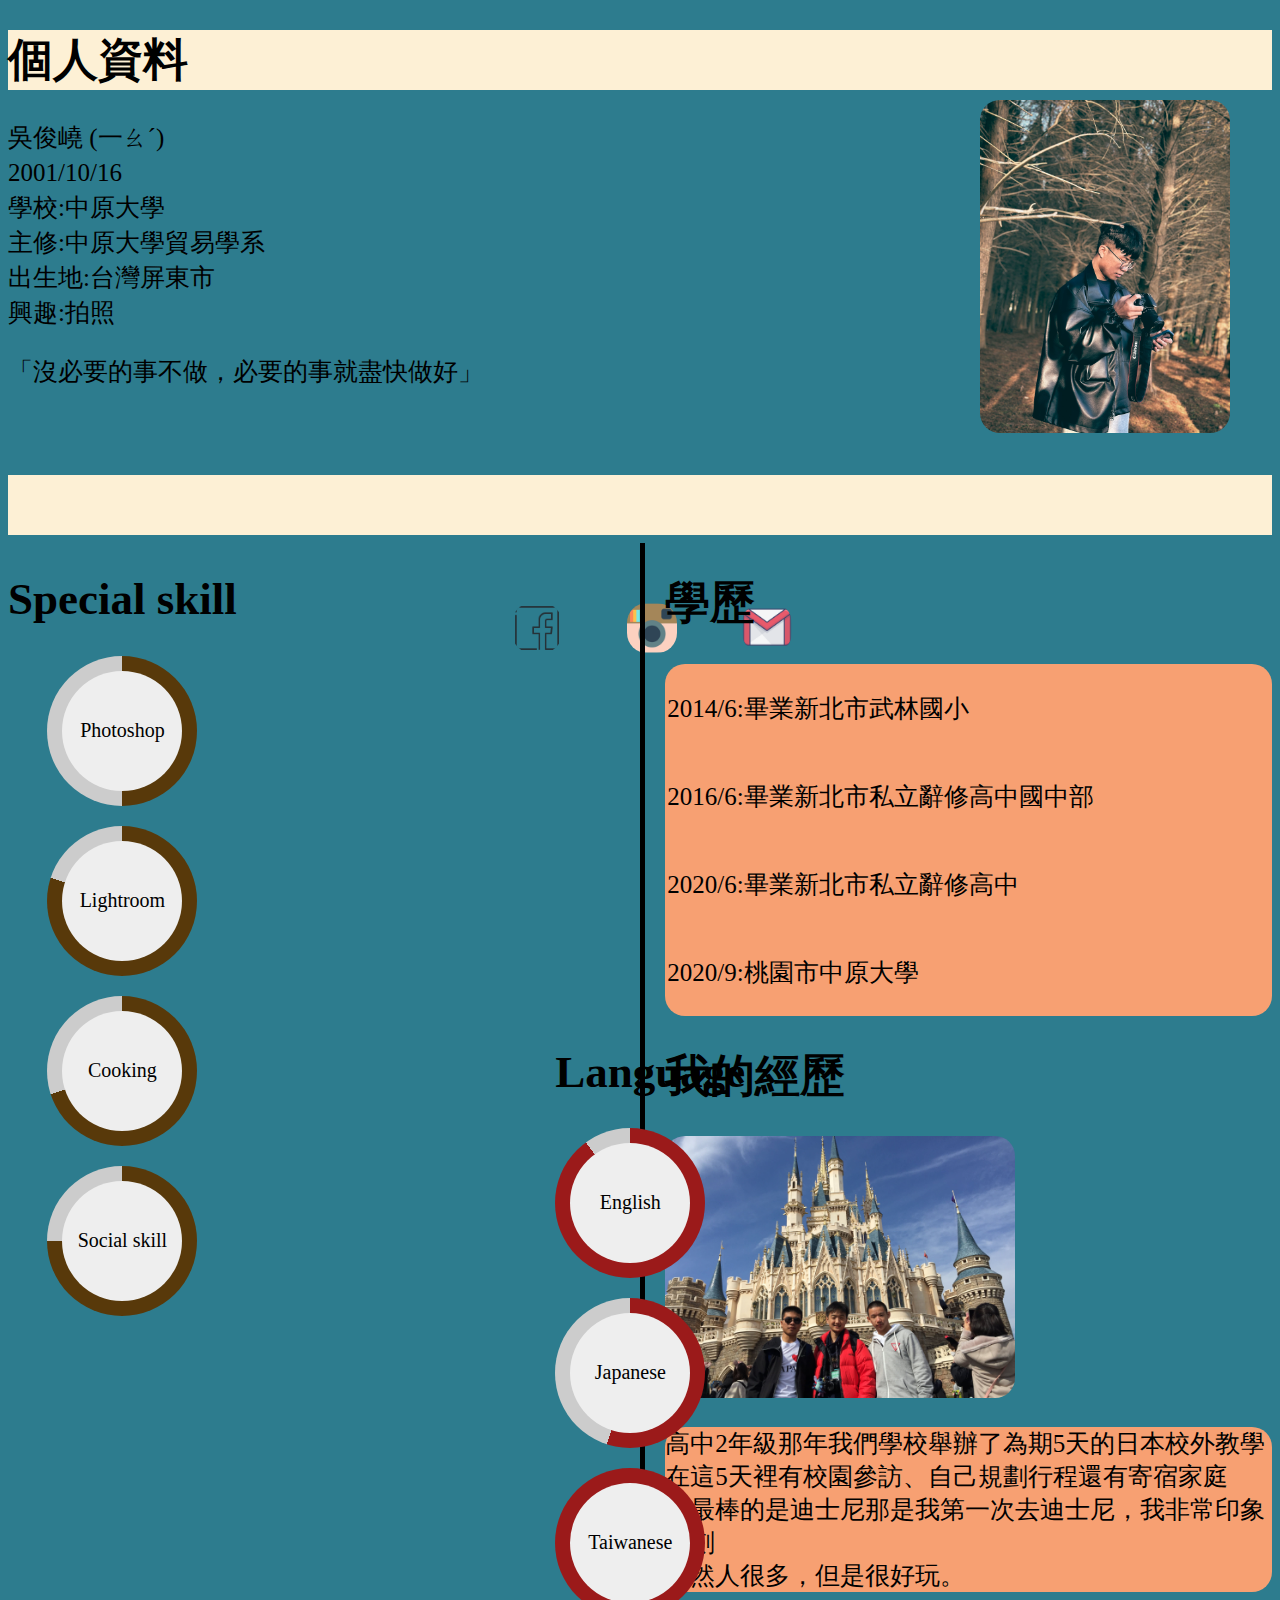
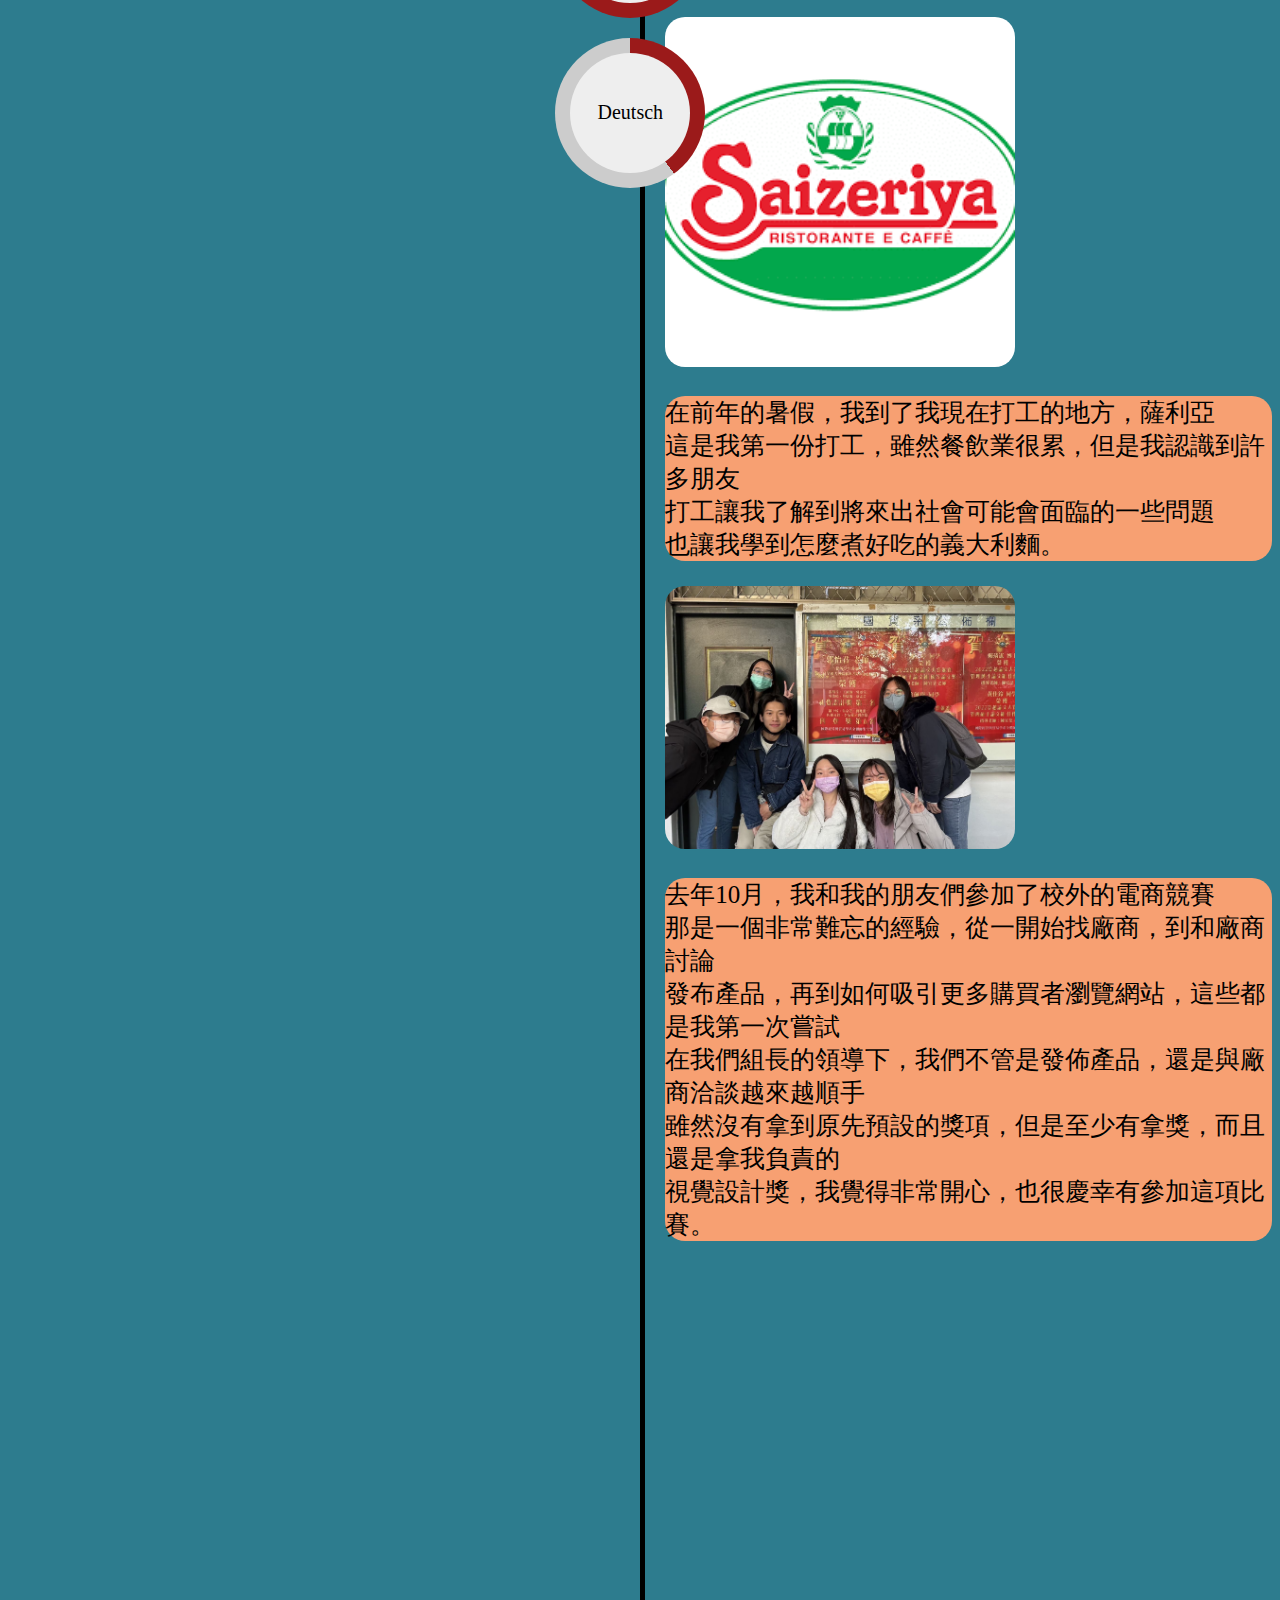
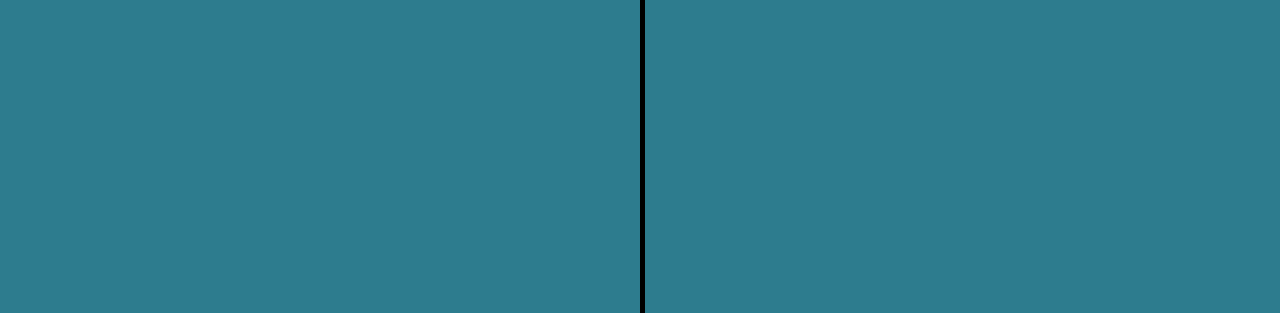
<file: index.html>
<!DOCTYPE html>
<html lang="en">
<head>
    <meta charset="UTF-8">
    <meta http-equiv="X-UA-Compatible" content="IE=edge">
    <meta name="viewport" content="width=device-width, initial-scale=1.0">
    <title>aboutme</title>
    <link rel="stylesheet" href="styler.css">
    

</head>
<body>
    <header>
     <h1>個人資料</h1>
    </header>
    <nav>
        <a href="https://www.facebook.com/profile.php?viewas=100000686899395&id=100003015996045"><img id="fb" src="image\facebook.png" width="50"></a>
        <a href="https://www.instagram.com/yaoowu_/?hl=zh-tw"><img id="ig" src="image\ig.png" width="50"></a>
        <a href="mailto:erryj047@gmail.com"><img id="gm" src="image\gmail.png" width="50"></a>
    </nav>
    <section>
     <img src="image\Me.jpg" width="250"/>
        <li>吳俊嶢 (一ㄠˊ)</li>
        <li>2001/10/16</li>
        <li>學校:中原大學</li>
        <li>主修:中原大學貿易學系</li>
        <li>出生地:台灣屏東市</li>
        <li>興趣:拍照</li>
         
        <p>  「沒必要的事不做，必要的事就盡快做好」</p>
    </section>
            
    <br>
    <br>
    <br>
    <hr color="#fdf0d5" size="60" >  
        <div class="left">
            <section>
            <h1>Special skill</h1>
           <div class="circle">
                <div class="circle-inside">
                    Photoshop
                </div>
           </div>
            <div class="circle1">
                <div class="circle-inside1">
                    Lightroom
                </div>
            </div>
            <div class="circle2">
                <div class="circle-inside2">
                    Cooking
                </div>
            </div>
            <div class="circle3">
                <div class="circle-inside3">
                    Social skill
                </div>
           </div>
            </section>
        </div>
    <div class="v-line"></div>
   
    <div class="right">
        <section>
            <h1>學歷</h1>
            <article>
            <div class="timeline-item" date-is='2014-06'>
                <p>2014/6:畢業新北市武林國小</p>
            </div>
            <div class="timeline-item" date-is='2014-2016'>
                <p>2016/6:畢業新北市私立辭修高中國中部</p>
            </div>
            <div class="timeline-item" date-is='2016-2020'>
                <p>2020/6:畢業新北市私立辭修高中</p>
            </div>
            <div class="timeline-item" date-is='2020.09'>
                <p>2020/9:桃園市中原大學</p>
            </div>
            </article>
        </section>
    </div>
        <div class="right1">
            <section>
            <h1>我的經歷</h1>
            <img id="japan" src="image\japan.jpg" width="350">
                <article>
                <p>高中2年級那年我們學校舉辦了為期5天的日本校外教學<br>
                    在這5天裡有校園參訪、自己規劃行程還有寄宿家庭<br>
                    和最棒的是迪士尼那是我第一次去迪士尼，我非常印象深刻<br>
                    雖然人很多，但是很好玩。</p>
                </article>
            <img id="saizeriya" src="image\saizeriya.png" width="350">             
            <article>
                <p>在前年的暑假，我到了我現在打工的地方，薩利亞<br>
                    這是我第一份打工，雖然餐飲業很累，但是我認識到許多朋友<br>
                    打工讓我了解到將來出社會可能會面臨的一些問題<br>
                    也讓我學到怎麼煮好吃的義大利麵。 </p>
            </article>
            <img id="compition" src="image\compition.jpg"  width="350">
               <article>
                <p>去年10月，我和我的朋友們參加了校外的電商競賽<br>
                    那是一個非常難忘的經驗，從一開始找廠商，到和廠商討論<br>
                    發布產品，再到如何吸引更多購買者瀏覽網站，這些都是我第一次嘗試<br>
                    在我們組長的領導下，我們不管是發佈產品，還是與廠商洽談越來越順手<br>
                    雖然沒有拿到原先預設的獎項，但是至少有拿獎，而且還是拿我負責的<br>
                    視覺設計獎，我覺得非常開心，也很慶幸有參加這項比賽。</p>
                </article>
            </section>
        </div>
    
        <div class="left1">
            <h1>Language</h1>
            <div class="circle4">
                <div class="circle-inside4">
                    English
            </div>
            </div>
            <div class="circle5">
                <div class="circle-inside5">
                    Japanese
                </div>
            </div>
            <div class="circle6">
                <div class="circle-inside6">
                    Taiwanese
                </div>
            </div>
            <div class="circle7">
                <div class="circle-inside7">
                    Deutsch
                </div>
            </div>
        

        
    </div>


      
       

</body>
</html>
</file>
<file: styler.css>
header {
    background-color: #fdf0d5;
}

article {
    background-color: #f7a072;
    border-radius: 20px;
}

body {
    background-color: rgb(45, 124, 142);
}


h1 {
    font-size: 45px;
    font-family: "STFangsong"
}

li {
    font-size: 25px;
    line-height: 35px;
    font-family: "STFangsong";
}

p {
    font-size: 25px;
    font-family: "STFangsong"
}

img {
    position: absolute;
    right: 50px;
    top: 100px;
    border-radius: 20px;
}

#japan {
    position: relative;
    right: 0px;
    top: 10%;
    border-radius: 20px;
}

#saizeriya {
    position: relative;
    right: 0%;
    top: 0%;
    border-radius: 20px;
}

#compition {
    position: relative;
    right: 0%;
    top: 0%;
    border-radius: 20px;
}

#ig {
    position: absolute;
    left: 49%;
    top: 67%;
}

#fb {
    position: absolute;
    left: 40%;
    top: 67%;
}

#gm {
    position: absolute;
    left: 58%;
    top: 67%;
}

.left {
    position: relative;
    float: left;
    height: -300%;
    width: -200%;

}

.left1 {
    position: unset;
    float: inline-end;
    height: 400px;
    width: 110px;
}

.right {
    position: relative;
    float: right;
    height: auto;
    width: 48%;
}

.right1 {
    position: relative;
    float: right;
    height: 400px;
    width: 48%;
}



.v-line {
    border-left: thick solid #000;
    height: 330%;
    left: 50%;
    position: absolute;
}


.timeline-item {
    padding: 3px 2px 2px;
    position: relative;
}

&::before {
    content: attr(date-is);
    position: absolute;
    left: 2px;
    font-weight: bold;
    top: 1px;
    display: block;
}

&::after {
    width: 10px;
    height: 10px;
    display: block;
    top: 1px;
    position: absolute;
    left: -7px;
    border-radius: 10px;

}


.circle {
    --width: 150px;
    --percent: 50;
    --deg: calc(360deg * calc(var(--percent) / 100));
    width: var(--width);
    height: var(--width);
    border-radius: 50%;
    margin: 20px auto;
    background-image: conic-gradient(rgb(88, 57, 10) var(--deg), #ccc var(--deg));
    position: relative;
}

.circle-inside {
    --bar-width: 30px;
    position: absolute;
    display: flex;
    left: 50%;
    top: 50%;
    transform: translate(-50%, -50%);
    border-radius: 50%;
    background: #eee;
    width: calc(var(--width) - var(--bar-width));
    height: calc(var(--width) - var(--bar-width));
    align-items: center;
    justify-content: center;
    font-size: 20px;
}

.circle1 {
    --width: 150px;
    --percent: 80;
    --deg: calc(360deg * calc(var(--percent) / 100));
    width: var(--width);
    height: var(--width);
    border-radius: 50%;
    margin: 20px auto;
    background-image: conic-gradient(rgb(88, 57, 10) var(--deg), #ccc var(--deg));
    position: relative;
}

.circle-inside1 {
    --bar-width: 30px;
    position: absolute;
    display: flex;
    left: 50%;
    top: 50%;
    transform: translate(-50%, -50%);
    border-radius: 50%;
    background: #eee;
    width: calc(var(--width) - var(--bar-width));
    height: calc(var(--width) - var(--bar-width));
    align-items: center;
    justify-content: center;
    font-size: 20px;
}

.circle2 {
    --width: 150px;
    --percent: 70;
    --deg: calc(360deg * calc(var(--percent) / 100));
    width: var(--width);
    height: var(--width);
    border-radius: 50%;
    margin: 20px auto;
    background-image: conic-gradient(rgb(88, 57, 10) var(--deg), #ccc var(--deg));
    position: relative;
}

.circle-inside2 {
    --bar-width: 30px;
    position: absolute;
    display: flex;
    left: 50%;
    top: 50%;
    transform: translate(-50%, -50%);
    border-radius: 50%;
    background: #eee;
    width: calc(var(--width) - var(--bar-width));
    height: calc(var(--width) - var(--bar-width));
    align-items: center;
    justify-content: center;
    font-size: 20px;
}

.circle3 {
    --width: 150px;
    --percent: 75;
    --deg: calc(360deg * calc(var(--percent) / 100));
    width: var(--width);
    height: var(--width);
    border-radius: 50%;
    margin: 20px auto;
    background-image: conic-gradient(rgb(88, 57, 10) var(--deg), #ccc var(--deg));
    position: relative;
}

.circle-inside3 {
    --bar-width: 30px;
    position: absolute;
    display: flex;
    left: 50%;
    top: 50%;
    transform: translate(-50%, -50%);
    border-radius: 50%;
    background: #eee;
    width: calc(var(--width) - var(--bar-width));
    height: calc(var(--width) - var(--bar-width));
    align-items: center;
    justify-content: center;
    font-size: 20px;
}

.circle4 {
    --width: 150px;
    --percent: 90;
    --deg: calc(360deg * calc(var(--percent) / 100));
    width: var(--width);
    height: var(--width);
    border-radius: 50%;
    margin: 20px auto;
    background-image: conic-gradient(rgb(155, 26, 26) var(--deg), #ccc var(--deg));
    position: relative;
}

.circle-inside4 {
    --bar-width: 30px;
    position: absolute;
    display: flex;
    left: 50%;
    top: 50%;
    transform: translate(-50%, -50%);
    border-radius: 50%;
    background: #eee;
    width: calc(var(--width) - var(--bar-width));
    height: calc(var(--width) - var(--bar-width));
    align-items: center;
    justify-content: center;
    font-size: 20px;
}

.circle5 {
    --width: 150px;
    --percent: 55;
    --deg: calc(360deg * calc(var(--percent) / 100));
    width: var(--width);
    height: var(--width);
    border-radius: 50%;
    margin: 20px auto;
    background-image: conic-gradient(rgb(155, 26, 26) var(--deg), #ccc var(--deg));
    position: relative;
}

.circle-inside5 {
    --bar-width: 30px;
    position: absolute;
    display: flex;
    left: 50%;
    top: 50%;
    transform: translate(-50%, -50%);
    border-radius: 50%;
    background: #eee;
    width: calc(var(--width) - var(--bar-width));
    height: calc(var(--width) - var(--bar-width));
    align-items: center;
    justify-content: center;
    font-size: 20px;
}

.circle6 {
    --width: 150px;
    --percent: 100;
    --deg: calc(360deg * calc(var(--percent) / 100));
    width: var(--width);
    height: var(--width);
    border-radius: 50%;
    margin: 20px auto;
    background-image: conic-gradient(rgb(155, 26, 26) var(--deg), #ccc var(--deg));
    position: relative;
}

.circle-inside6 {
    --bar-width: 30px;
    position: absolute;
    display: flex;
    left: 50%;
    top: 50%;
    transform: translate(-50%, -50%);
    border-radius: 50%;
    background: #eee;
    width: calc(var(--width) - var(--bar-width));
    height: calc(var(--width) - var(--bar-width));
    align-items: center;
    justify-content: center;
    font-size: 20px;
}

.circle7 {
    --width: 150px;
    --percent: 40;
    --deg: calc(360deg * calc(var(--percent) / 100));
    width: var(--width);
    height: var(--width);
    border-radius: 50%;
    margin: 20px auto;
    background-image: conic-gradient(rgb(155, 26, 26) var(--deg), #ccc var(--deg));
    position: relative;
}

.circle-inside7 {
    --bar-width: 30px;
    position: absolute;
    display: flex;
    left: 50%;
    top: 50%;
    transform: translate(-50%, -50%);
    border-radius: 50%;
    background: #eee;
    width: calc(var(--width) - var(--bar-width));
    height: calc(var(--width) - var(--bar-width));
    align-items: center;
    justify-content: center;
    font-size: 20px;
}
</file>
